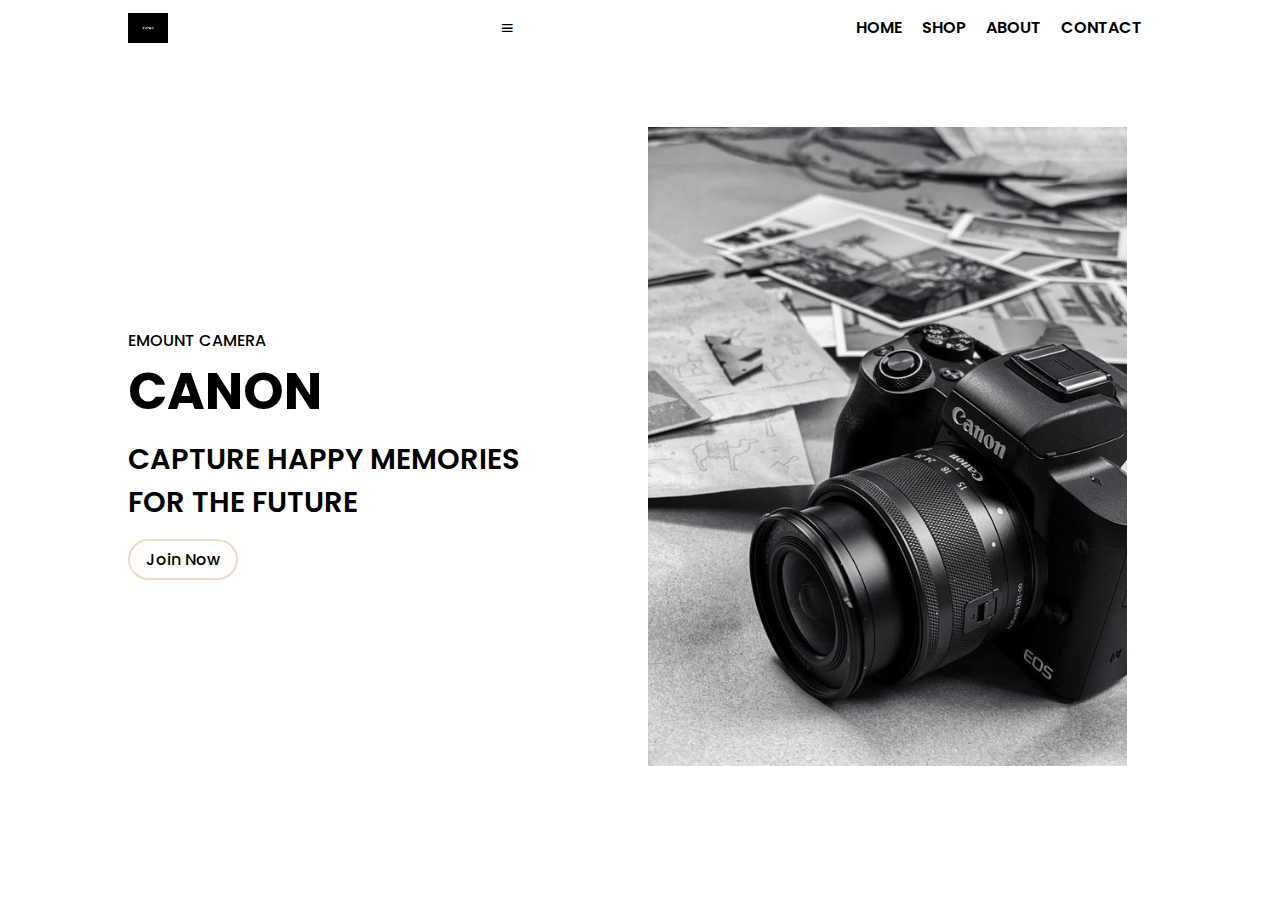
<file: index.html>
<!DOCTYPE html>
<html lang="en">
<head>
    <meta charset="UTF-8">
    <meta name="viewport" content="width=device-width, initial-scale=1.0">
    <link rel="stylesheet" href="styles.css">
    <title>CANON</title>
    <!--Box Icons--> 
    <link rel="stylesheet"
    href="https://cdn.jsdelivr.net/npm/boxicons@latest/css/boxicons.min.css">
</head>
<body>
     <header>
        <a href="#" class="logo"><img src="cannon.jpg"></a>
        <div class="bx bx-menu" id="menu-icon"></div>

        <ul class="navbar">
            <li><a href="index.html">HOME</a></li>
            <li><a href="second.html">SHOP</a></li>
            <li><a href="third.html">ABOUT</a></li>
            <li><a href="fourth.html">CONTACT</a></li>
        </ul>
    </header>
    <!-- Home -->
     <section class="home" id="home">
        <div class="home-text">
            <span>EMOUNT CAMERA</span>
            <h1>CANON</h1>
            <h2>Capture happy memories <br>for the future</h2>
            <a href="#" class="btn">Join Now</a>
        </div>
        <div class="home-img">
            <img src="img.jpg" alt="">
        </div>
     </section>
    
</body>
</html>
</file>
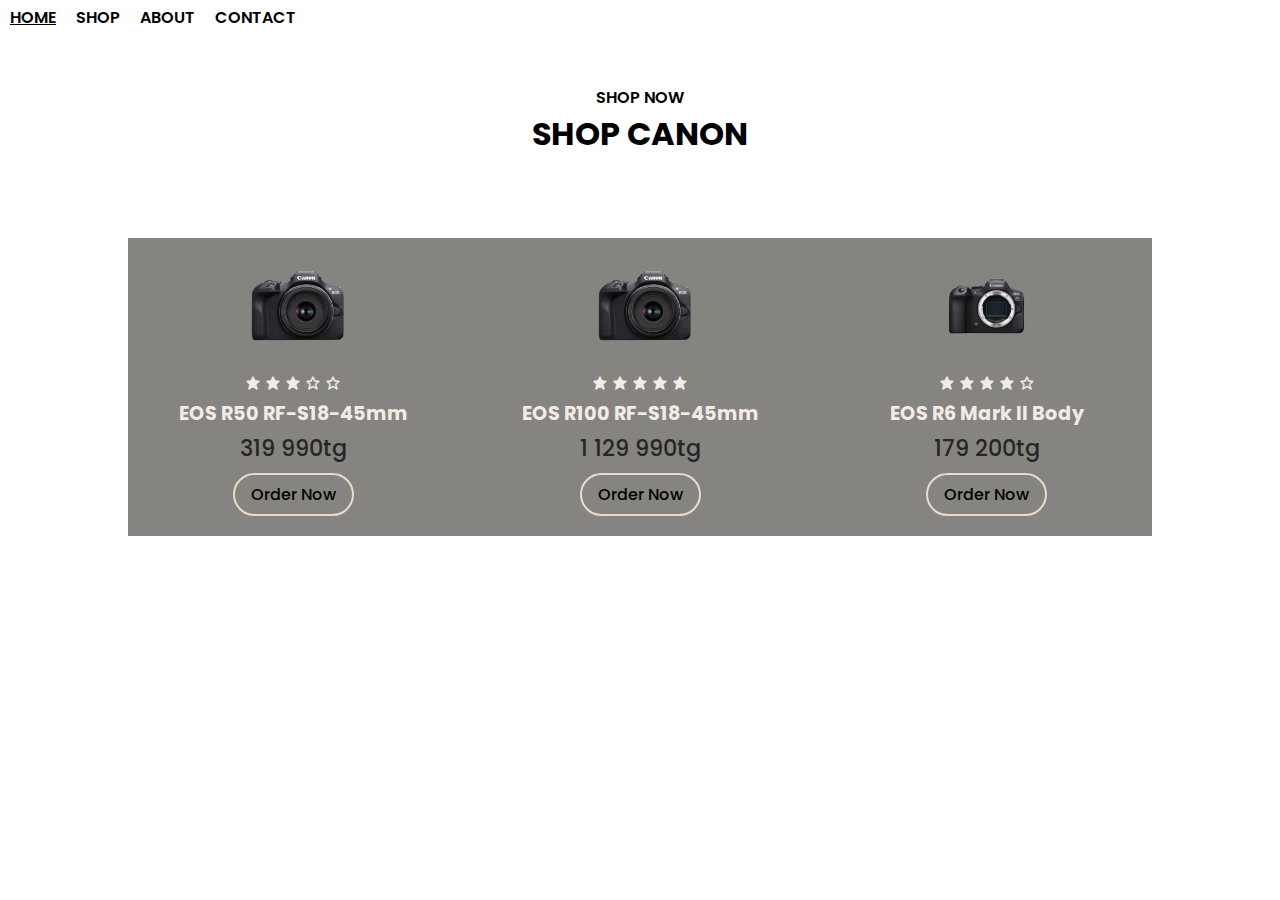
<file: second.html>
<!DOCTYPE html>
<html lang="en">
<head>
    <meta charset="UTF-8">
    <meta name="viewport" content="width=device-width, initial-scale=1.0">
    <link rel="stylesheet" href="styles.css">
    <title>CANON</title>
    <!--Box Icons--> 
    <link rel="stylesheet"
    href="https://cdn.jsdelivr.net/npm/boxicons@latest/css/boxicons.min.css">
</head>
<body>
    <ul class="navbar">
        <li><a href="index.html">HOME</a></li>
        <li><a href="second.html">SHOP</a></li>
        <li><a href="third.html">ABOUT</a></li>
        <li><a href="fourth.html">CONTACT</a></li>
    </ul>
    <!-- Shop -->
    <section class="shop" id="shop">
        <div class="heading">
            <span>Shop Now</span>
            <h1>Shop Canon</h1>
        </div>
        <div class="shop-container">
            <div class="box">
                <div class="box-img">
                    <img src="img canon.jpg" alt="">
                </div>
                <div class="stars">
                    <i class='bx bxs-star'></i>
                    <i class='bx bxs-star'></i>
                    <i class='bx bxs-star'></i>
                    <i class='bx bx-star'></i>
                    <i class='bx bx-star'></i>
                </div>
                <h2>EOS R50 RF-S18-45mm</h2>
                <span>319 990tg</span>
                <a href="#" class="btn">Order Now</a>
                
            </div>

            <div class="box">
                <div class="box-img">
                    <img src="img canon2.jpg" alt="">
                </div>
                <div class="stars">
                    <i class='bx bxs-star'></i>
                    <i class='bx bxs-star'></i>
                    <i class='bx bxs-star'></i>
                    <i class='bx bxs-star'></i>
                    <i class='bx bxs-star'></i>
                </div>
                <h2>EOS R100 RF-S18-45mm</h2>
                <span>1 129 990tg</span>
                <a href="#" class="btn">Order Now</a>
                
            </div>

            <div class="box">
                <div class="box-img">
                    <img src="img canon3.jpg" alt="">
                </div>
                <div class="stars">
                    <i class='bx bxs-star'></i>
                    <i class='bx bxs-star'></i>
                    <i class='bx bxs-star'></i>
                    <i class='bx bxs-star'></i>
                    <i class='bx bx-star'></i>
                </div>
                <h2>EOS R6 Mark II Body</h2>
                <span>179 200tg</span>
                <a href="#" class="btn">Order Now</a>
                
            </div>
        </div>
    </section>
</body>
</html>
</file>
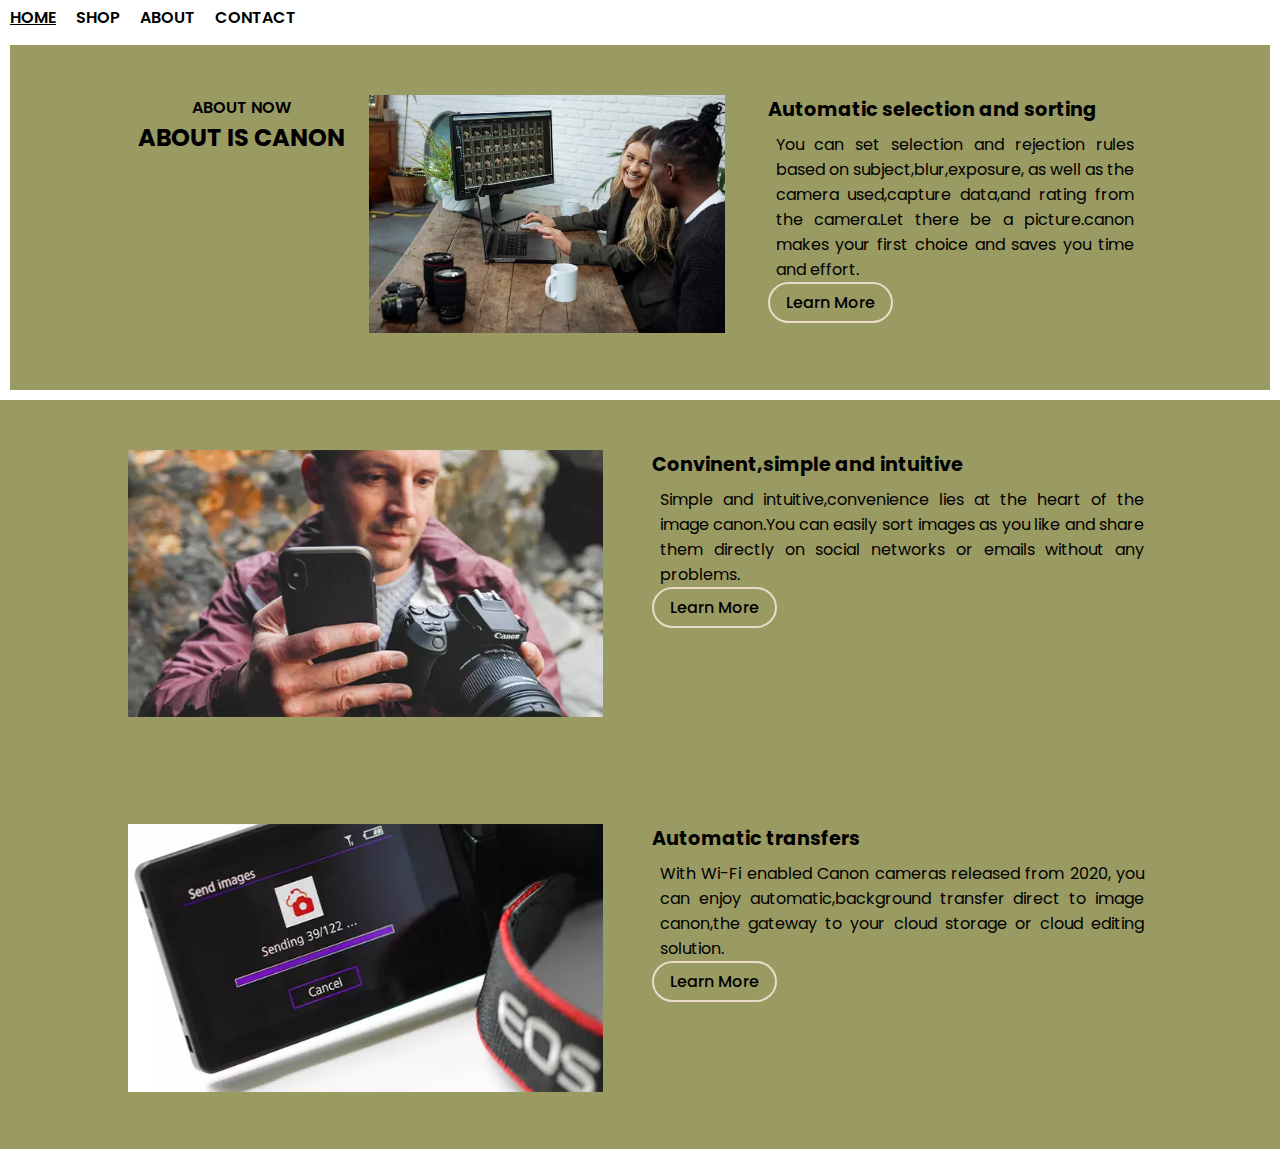
<file: third.html>
<!DOCTYPE html>
<html lang="en">
<head>
    <meta charset="UTF-8">
    <meta name="viewport" content="width=device-width, initial-scale=1.0">
    <link rel="stylesheet" href="styles.css">
    <title>CANON</title>
    <!--Box Icons--> 
    <link rel="stylesheet"
    href="https://cdn.jsdelivr.net/npm/boxicons@latest/css/boxicons.min.css">
</head>
<body>
    <ul class="navbar">
        <li><a href="index.html">HOME</a></li>
        <li><a href="second.html">SHOP</a></li>
        <li><a href="third.html">ABOUT</a></li>
        <li><a href="fourth.html">CONTACT</a></li>
    </ul>


    <!-- About -->
    <section class="about" id="about">
        <div class="heading-2">
            <span>About Now</span>
            <h2>About Is Canon</h2>
        </div>
        <div class="about-img">
            <img src="about image.jpg" alt=""> 
        </div>
        <div class="about-text">
            <h2>Automatic selection and sorting</h2>
            <p>You can set selection and rejection rules based on subject,blur,exposure,
              as well as the camera used,capture data,and rating from the camera.Let there be a picture.canon makes your first
              choice and saves you time and effort.</p>
            <a href="#" class="btn">Learn More</a>
        </div>
    </section>

    <section class="about-2" id="about">
        <div class="about-img-2">
            <img src="image.canon.jpg" alt="">
        </div>
        <div class="about-text-2">
            <h2>Convinent,simple and intuitive</h2>
            <p>Simple and intuitive,convenience lies at the heart of the 
               image canon.You can easily sort images as you like and share 
               them directly on social networks or emails without any problems.</p>
            <a href="#" class="btn">Learn More</a>
        </div>
    </section>


    <section class="about-3" id="about">
        <div class="about-img-3">
            <img src="image-about.jpg" alt="">
        </div>
        <div class="about-text-3">
            <h2>Automatic transfers</h2>
            <p>With Wi-Fi enabled Canon cameras released from 2020,
               you can enjoy automatic,background transfer direct to
               image canon,the gateway to your cloud storage or cloud
               editing solution.</p>
            <a href="#" class="btn">Learn More</a>
        </div>
    </section>
</body>
</html>
</file>
<file: styles.css>
/* Google Fonts */
@import url('https://fonts.googleapis.com/css2?family=Poppins:ital,wght@0,200;0,300;0,400;0,500;0,600;0,700;1,700&display=swap');
*{
    margin: 0;
    padding: 0;
    box-sizing: border-box;
    text-decoration: none;
    font-family: "Poppins", sans-serif;
}

.root {
    --main-color: #6b6a68;
    --second-color: #434240;
}

section {
    padding: 50px 10%;
}
* ::selection {
    color: #fff;
    background-color: var(--main-color);
}
img {
   width: 95%;
}
header {
    position: fixed;
    width: 100%;
    top: 0;
    right: 0;
    z-index: 1000;
    display: flex;
    align-items: center;
    justify-content: space-between;
    box-shadow: #000000;
    background: #fff;
    padding: 10px 10%;
    transition: 0.2s;
}
.logo {
    display: flex;
    align-items: center;
}
.logo img {
    width: 40px;
}
.navbar {
    list-style-type: none;
    list-style: none;
    display: flex;
} 
.navbar a {
   font-size: 1rem;
   padding: 10px;
   color: var(--second-color);
   font-weight: 600;
   text-transform: uppercase;
}
.navbar a:hover {
    color: var(--main-color);
}
.menu-icon {
  font-size: 24px;
  cursor: pointer;
  z-index: 1001;
  display: none;
}
.home {
    width: 100%;
    min-height: 100vh;
    display: flex;
    flex-wrap: wrap;
    align-items: center;
    background-image: url(https://marketplace.canva.com/EAFCO6pfthY/1/0/1600w/canva-blue-green-watercolor-linktree-background-F2CyNS5sQdM.jpg);
    gap: 1rem;
}
.home-text {
    flex: 1 1 17rem;
}
.home-img {
    flex: 1 1 17rem;
}
.home-img img {
    animation: animate 3s linear infinite;
}
@keyframes animate {
    0%{
        transform: translate(-11px, 0);
    }
    50%{
        transform: translate(-0px,-11px);
    }
    100%{
        transform: translate(-11px, 0);
    }
}.home-text span {
    font-size: 1rem;
    text-transform: uppercase;
    font-weight: 500;
    color: var(--second-color);
}
.home-text h1 {
    font-size: 3.2rem;
    color: var(--main-color);
    font-weight: bolder;
}
.home-text h2 {
    font-size: 1.8rem;
    font-weight: 600;
    color: var(--second-color);
    text-transform: uppercase;
    margin: 0.5rem 0 1.4rem;
}
.btn {
    padding: 7px 16px;
    border: 2px solid #ebdbc8;
    border-radius: 40px;
    color: var(--second-color);
    font-weight: 500;
}
.btn:hover {
    color: rgb(148, 67, 64);
    background: var(--second-color);
}
.heading {
    text-align: center;
    text-transform: uppercase;
}
.heading span {
    font-size: 1rem;
    font-weight: 600;
    color: var(--second-color);
}
.heading h1 {
    font-size: 2rem;
    color: var(--main-color);
}
.shop-container {
    display: flex;
    flex-wrap: wrap;
    gap: 1rem;
    margin-top: 5rem;
    background-color: #858481;
}
.shop-container .box {
    flex: 1 1 10rem;
    background: var(--main-color);
    padding: 20px;
    display: flex;
    text-align: center;
    flex-direction: column;
    align-items: center;
    margin-top: 3rem;
    border-radius: 0.5rem;
}
.shop-container .box .box-img {
    width: 150px;
    height: 150px;
    margin-top: -100px;
}
.shop-container .box .box-img img {
    width: 100%;
    height: 100%;
    object-fit: contain;
    object-position: center;
}
.stars {
    margin: 1rem 0 0.1rem;
}
.shop-container .box .stars .bx {
    color: #f3ece4;
}
.shop-container .box h2 {
    color: #f3ece4;
    font-size: 1.2rem;
}
.shop-container .box span {
    color: #272625;
    font-size: 1.4rem;
    font-weight: 500;
    margin: 0.2rem 0 0.5rem;
}

.box .box-img{
    padding-top: 50px;
}
.box .btn {
    border: 2px solid #ebdbc8;
    background:  var(--second-color);
}
.box .btn:hover {
    background: #ebdbc8;
    color: var(--second-color);
}
.about {
    display: flex;
    flex-wrap: wrap;
    background: #9a9a63;
    gap: 1.5rem;
}
.about-img {
    flex: 1 1 17rem;
}
.about-text {
    flex: 1 1 17rem;
}
.about-text h2 {
    font-size: 1.2rem;
    color: var(--second-color);
}
.about-text p {
    margin: 0.5rem;
    text-align: justify;
}
.about-2 {
    display: flex;
    flex-wrap: wrap;
    background: #9a9a63;
    gap: 1.5rem;
}
.about-img-2{
    flex: 1 1 17rem;
}
.about-text-2{
    flex: 1 1 17rem;
}
.about-text-2 h2{
    font-size: 1.2rem;
    color: var(--second-color);
}
.about-text-2 p {
    margin: 0.5rem;
    text-align: justify;
}
.about-3 {
    display: flex;
    flex-wrap: wrap;
    background: #9a9a63;
    gap: 1.5rem;
}
.about-img-3{
    flex: 1 1 17rem;
}
.about-text-3{
    flex: 1 1 17rem;
}
.about-text-3 h2{
    font-size: 1.2rem;
    color: var(--second-color);
}
.about-text-3 p {
    margin: 0.5rem;
    text-align: justify;
}
.heading-2 {
    text-align: center;
    text-transform: uppercase;
}
.heading-2 span {
    font-size: 1rem;
    font-weight: 600;
    color: var(--second-color);
}
.heading-2 h {
    font-size: 2rem;
    color: var(--main-color);
}
.contact {
    display: flex; 
    flex-direction: column;
    align-items: center;
}
.social a {
    font-size: 27px;
    margin: 0.5rem;
}
.social a .bx {
    padding: 5px;
    color: #fff;
    background: #000000;
    border-radius: 50%;
}
.social a .bx:hover{
    background: darkred;
}


footer {
    background-color: #2c3e50;
    color: #ecf0f1;
    padding: 20px 0;
    text-align: center;
}

.footer-container {
    display: flex;
    justify-content: space-around;
    flex-wrap: wrap;
    padding: 0 20px;
}

.about, .quick-links, .connect, .newsletter {
    margin: 10px;
    flex: 1;
    min-width: 200px;
}

h3 {
    margin-bottom: 10px;
}

ul {
    list-style: none;
    padding: 0;
}

ul li {
    margin: 5px 0;
}

a {
    color: #ecf0f1;
    text-decoration: none;
}

a:hover {
    text-decoration: underline;
}

.enter-email{
    display: flex;
    align-items: center;
    justify-content: center;
    column-gap: 20px;
}

.sub{
    margin-top: 60px;
}

.newsletter input { 
    padding: 10px;
    margin-right: 5px;
    border: none;
    border-radius: 5px;
}

.newsletter button {
    position:sticky;
    margin-bottom: 16px;
    padding: 10px 15px;
    border: none;
    background-color: #e67e22; 
    color: #fff;
    border-radius: 5px;
    cursor: pointer;
}

.footer-bottom {
    margin-top: 20px;
    font-size: 0.9em;
}

@media (max-width: 1150px) {
  header{
    padding: 18px 7%;
  }
  section{
    padding: 50px 7%;
  }
  .home-text h1 {
    font-size: 3rem;
  }
  .home-text h2 {
    font-size: 1.5rem;
  }
}
@media (max-width: 991px) {
    header {
      padding: 18px 4%;
    }
    section {
      padding: 50px 4%;
    }
}
@media (max-width: 768px) {
  header {
    padding: 11px 4%;
  }
  #menu-icon {
    display: initial;
  }
  .navbar.active {
    top: 100%;
  }
  .navbar a {
    padding: 1rem;
    display: block;
    color: var(--second-color);
  }
  .home-text span{
    font-size: 0.9rem;
  }
  .home-text h1{
    font-size: 2.4rem;
  }
  .home-text h2 {
    font-size: 1.2rem;
  }
}
@media (max-width: 768px) {
   .home-text {
    padding-top: inherit;
   }
   .shop-container .box{
    margin-top: 6rem;
   }
   .heading h1 {
    font-size: 1.5rem;
   }
   .heading span {
    font-size: 0.9rem;
   }
   .links {
    display: flex;
    flex-direction: column;
   }
}


.slider {
    position: relative;
    max-width: 600px;
    margin: auto;
    overflow: hidden;
}

.slides {
    display: flex;
    transition: transform 0.5s ease;
}

.slide {
    min-width: 100%;
    display: none; /* Hide images by default */
}

.slide.active {
    display: block; /* Show active image */
}

button {
    position: absolute;
    top: 50%;
    transform: translateY(-50%);
    background-color: rgba(255, 255, 255, 0.5);
    border: none;
    cursor: pointer;
    padding: 10px;
    font-size: 18px;
}

.prev {
    left: 10px;
}

.next {
    right: 10px;
}
</file>
